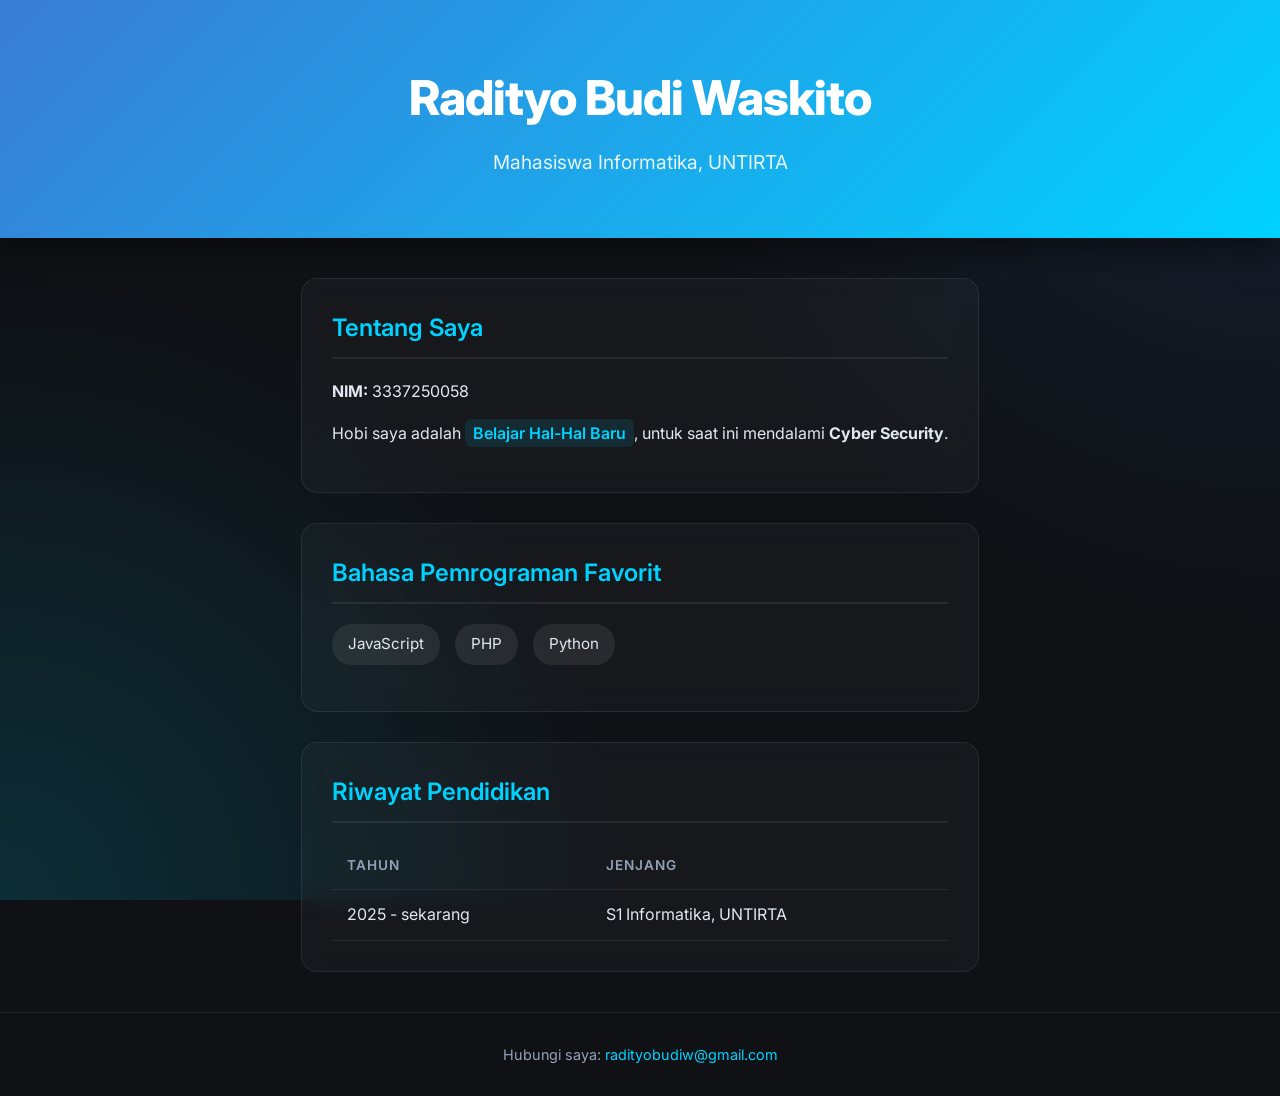
<file: Pertemuan-3/index.html>
<!DOCTYPE html>
<html lang="id">
<head>
    <meta charset="UTF-8">
    <meta name="viewport" content="width=device-width, initial-scale=1.0">
    <title>Profil - Radityo Budi Waskito</title>
    <meta name="description" content="Profil pribadi Radityo Budi Waskito, Mahasiswa Informatika UNTIRTA.">
    <link rel="stylesheet" href="style.css">
</head>
<body>

    <header>
        <h1>Radityo Budi Waskito</h1>
        <p>Mahasiswa Informatika, UNTIRTA</p>
    </header>

    <main>
        <section id="tentang">
            <h2>Tentang Saya</h2>
            <p><strong>NIM:</strong> 3337250058</p>
            <p>Hobi saya adalah <span class="highlight">Belajar Hal-Hal Baru</span>, untuk saat ini mendalami <strong>Cyber Security</strong>.</p>
        </section>

        <section id="skill">
            <h2>Bahasa Pemrograman Favorit</h2>
            <ul>
                <li>JavaScript</li>
                <li>PHP</li>
                <li>Python</li>
            </ul>
        </section>

        <section id="riwayat">
            <h2>Riwayat Pendidikan</h2>
            <table>
                <thead>
                    <tr>
                        <th>Tahun</th>
                        <th>Jenjang</th>
                    </tr>
                </thead>
                <tbody>
                    <tr>
                        <td>2025 - sekarang</td>
                        <td>S1 Informatika, UNTIRTA</td>
                    </tr>
                </tbody>
            </table>
        </section>
    </main>

    <footer>
        <p>Hubungi saya: <a href="mailto:radityobudiw@gmail.com" style="color: var(--primary-color); text-decoration: none; transition: color 0.3s;" onmouseover="this.style.color='#fff'" onmouseout="this.style.color='var(--primary-color)'">radityobudiw@gmail.com</a></p>
    </footer>

</body>
</html>
</file>
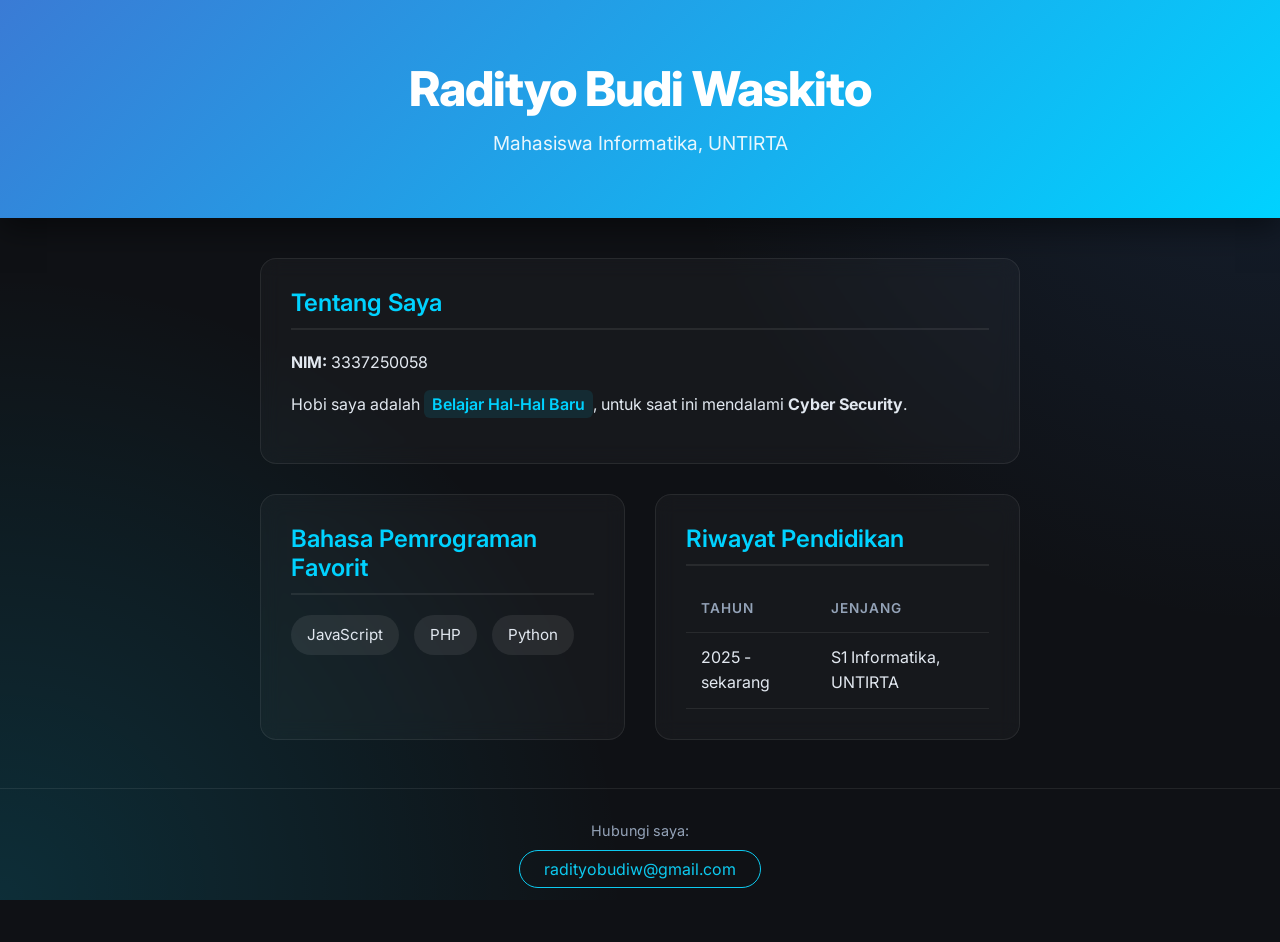
<file: Pertemuan-4/index.html>
<!DOCTYPE html>
<html lang="id">

<head>
    <meta charset="UTF-8">
    <meta name="viewport" content="width=device-width, initial-scale=1.0">
    <title>Profil - Radityo Budi Waskito</title>
    <meta name="description" content="Profil pribadi Radityo Budi Waskito, Mahasiswa Informatika UNTIRTA.">
    <!-- Bootstrap CSS -->
    <link href="https://cdn.jsdelivr.net/npm/bootstrap@5.3.3/dist/css/bootstrap.min.css" rel="stylesheet">
    <link rel="stylesheet" href="style.css">
</head>

<body>

    <header class="header-content">
        <div>
            <h1>Radityo Budi Waskito</h1>
            <p>Mahasiswa Informatika, UNTIRTA</p>
        </div>
    </header>

    <main>
        <section id="tentang">
            <h2>Tentang Saya</h2>
            <p><strong>NIM:</strong> 3337250058</p>
            <p>Hobi saya adalah <span class="highlight">Belajar Hal-Hal Baru</span>, untuk saat ini mendalami
                <strong>Cyber Security</strong>.
            </p>
        </section>

        <section id="skill">
            <h2>Bahasa Pemrograman Favorit</h2>
            <ul class="skill-list">
                <li>JavaScript</li>
                <li>PHP</li>
                <li>Python</li>
            </ul>
        </section>

        <section id="riwayat">
            <h2>Riwayat Pendidikan</h2>
            <table>
                <thead>
                    <tr>
                        <th>Tahun</th>
                        <th>Jenjang</th>
                    </tr>
                </thead>
                <tbody>
                    <tr>
                        <td>2025 - sekarang</td>
                        <td>S1 Informatika, UNTIRTA</td>
                    </tr>
                </tbody>
            </table>
        </section>
    </main>

    <footer class="text-center mt-5 mb-4">
        <p class="mb-2">Hubungi saya:</p>
        <a href="mailto:radityobudiw@gmail.com" class="btn btn-outline-info rounded-pill px-4">radityobudiw@gmail.com</a>
    </footer>

</body>

</html>
</file>
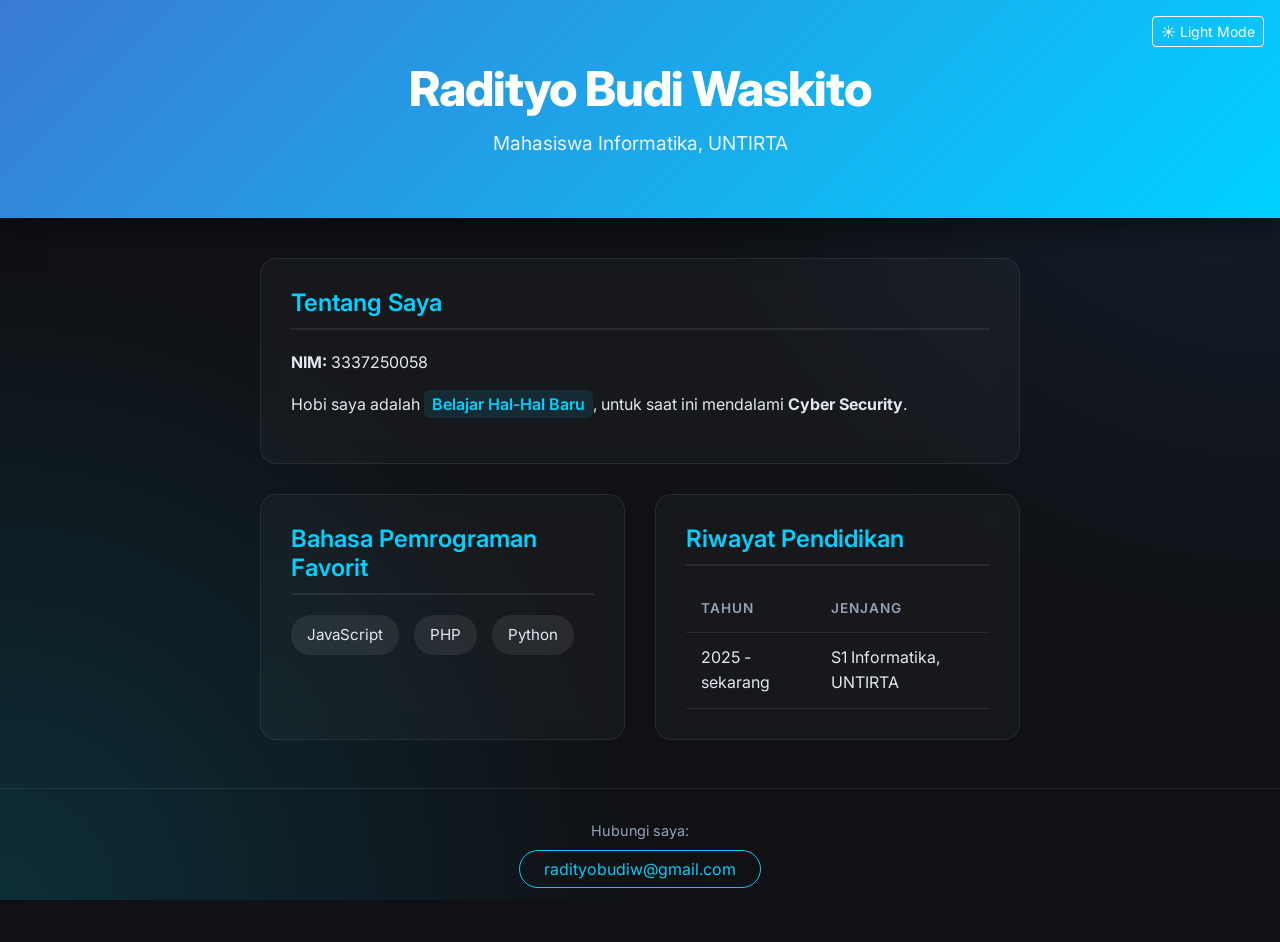
<file: Pertemuan-5/index.html>
<!DOCTYPE html>
<html lang="id">

<head>
    <meta charset="UTF-8">
    <meta name="viewport" content="width=device-width, initial-scale=1.0">
    <title>Profil - Radityo Budi Waskito</title>
    <meta name="description" content="Profil pribadi Radityo Budi Waskito, Mahasiswa Informatika UNTIRTA.">
    <!-- Bootstrap CSS -->
    <link href="https://cdn.jsdelivr.net/npm/bootstrap@5.3.3/dist/css/bootstrap.min.css" rel="stylesheet">
    <link rel="stylesheet" href="style.css">
</head>

<body>

    <header class="header-content position-relative">
        <button id="theme-toggle" class="btn btn-sm btn-outline-light position-absolute top-0 end-0 m-3">
            ☀️ Light Mode
        </button>
        <div>
            <h1>Radityo Budi Waskito</h1>
            <p>Mahasiswa Informatika, UNTIRTA</p>
        </div>
    </header>

    <main>
        <section id="tentang">
            <h2>Tentang Saya</h2>
            <p><strong>NIM:</strong> 3337250058</p>
            <p>Hobi saya adalah <span class="highlight">Belajar Hal-Hal Baru</span>, untuk saat ini mendalami
                <strong>Cyber Security</strong>.
            </p>
        </section>

        <section id="skill">
            <h2>Bahasa Pemrograman Favorit</h2>
            <ul class="skill-list">
                <li>JavaScript</li>
                <li>PHP</li>
                <li>Python</li>
            </ul>
        </section>

        <section id="riwayat">
            <h2>Riwayat Pendidikan</h2>
            <table>
                <thead>
                    <tr>
                        <th>Tahun</th>
                        <th>Jenjang</th>
                    </tr>
                </thead>
                <tbody>
                    <tr>
                        <td>2025 - sekarang</td>
                        <td>S1 Informatika, UNTIRTA</td>
                    </tr>
                </tbody>
            </table>
        </section>
    </main>

    <footer class="text-center mt-5 mb-4">
        <p class="mb-2">Hubungi saya:</p>
        <a href="mailto:radityobudiw@gmail.com" class="btn btn-outline-info rounded-pill px-4">radityobudiw@gmail.com</a>
    </footer>

    <script src="script.js"></script>
</body>

</html>
</file>
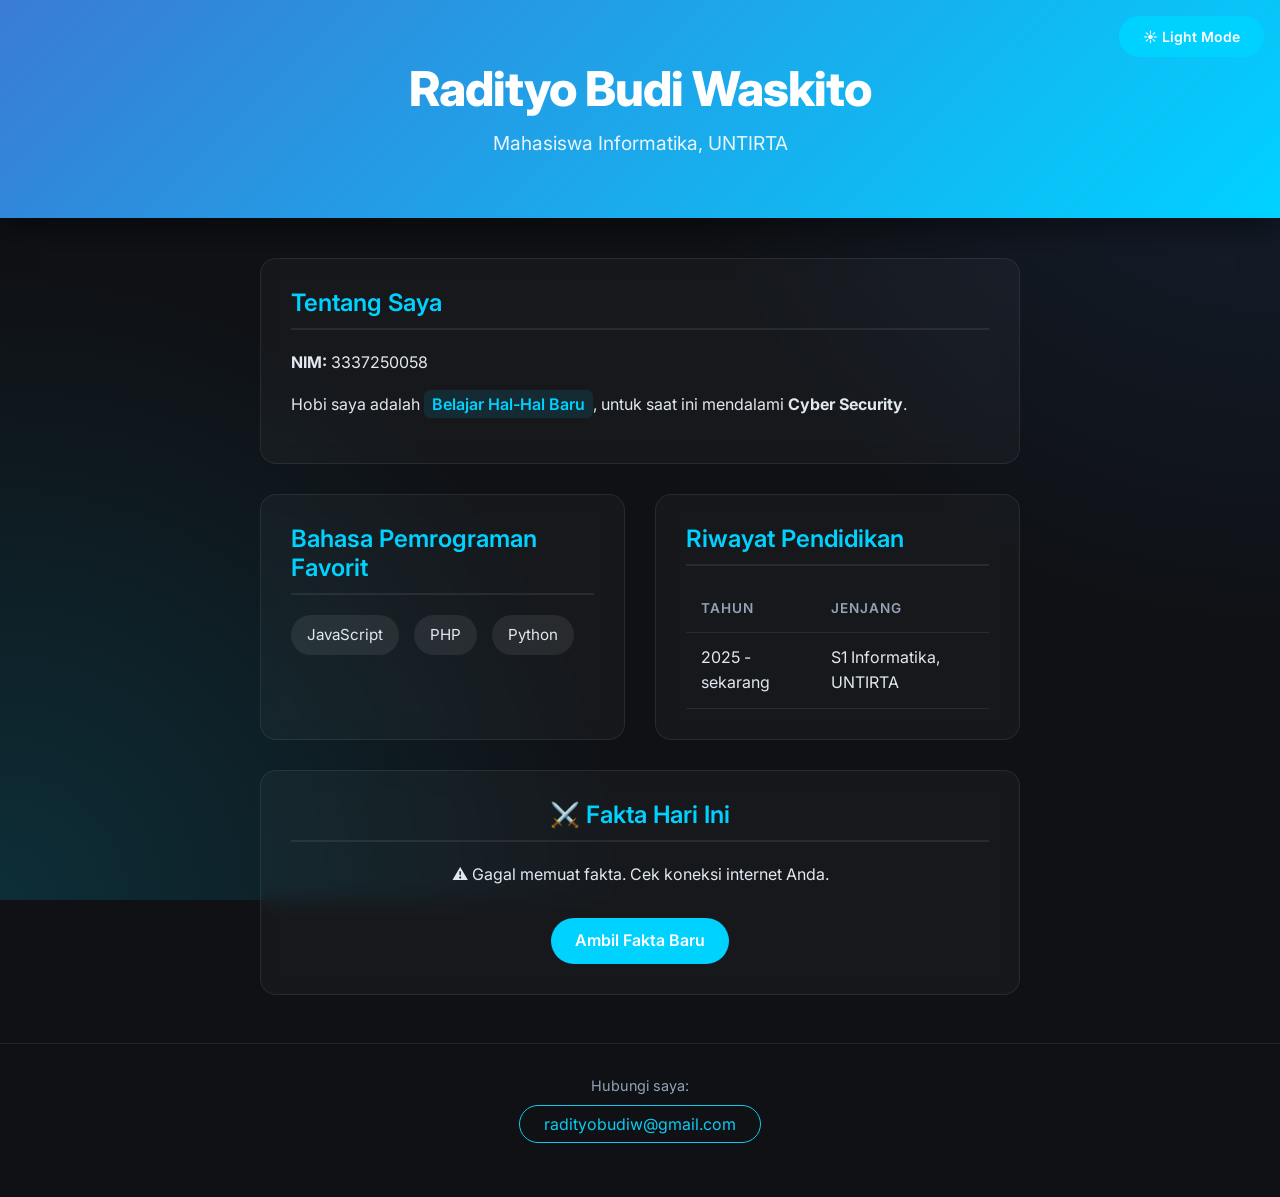
<file: Pertemuan-6/index.html>
<!DOCTYPE html>
<html lang="id">

<head>
    <meta charset="UTF-8">
    <meta name="viewport" content="width=device-width, initial-scale=1.0">
    <title>Profil - Radityo Budi Waskito</title>
    <meta name="description" content="Profil pribadi Radityo Budi Waskito, Mahasiswa Informatika UNTIRTA.">
    <!-- Bootstrap CSS -->
    <link href="https://cdn.jsdelivr.net/npm/bootstrap@5.3.3/dist/css/bootstrap.min.css" rel="stylesheet">
    <link rel="stylesheet" href="style.css">
</head>

<body>

    <header class="header-content position-relative">
        <button id="theme-toggle" class="btn btn-sm btn-outline-light position-absolute top-0 end-0 m-3">
            ☀️ Light Mode
        </button>
        <div>
            <h1>Radityo Budi Waskito</h1>
            <p>Mahasiswa Informatika, UNTIRTA</p>
        </div>
    </header>

    <main>
        <section id="tentang">
            <h2>Tentang Saya</h2>
            <p><strong>NIM:</strong> 3337250058</p>
            <p>Hobi saya adalah <span class="highlight">Belajar Hal-Hal Baru</span>, untuk saat ini mendalami
                <strong>Cyber Security</strong>.
            </p>
        </section>

        <section id="skill">
            <h2>Bahasa Pemrograman Favorit</h2>
            <ul class="skill-list">
                <li>JavaScript</li>
                <li>PHP</li>
                <li>Python</li>
            </ul>
        </section>

        <section id="riwayat">
            <h2>Riwayat Pendidikan</h2>
            <table>
                <thead>
                    <tr>
                        <th>Tahun</th>
                        <th>Jenjang</th>
                    </tr>
                </thead>
                <tbody>
                    <tr>
                        <td>2025 - sekarang</td>
                        <td>S1 Informatika, UNTIRTA</td>
                    </tr>
                </tbody>
            </table>
        </section>

        <section id="fakta">
            <h2>⚔️ Fakta Hari Ini</h2>
            <p id="isi-fakta">Memuat fakta...</p>
            <button id="btnRefresh">Ambil Fakta Baru</button>
        </section>

    </main>

    <footer class="text-center mt-5 mb-4">
        <p class="mb-2">Hubungi saya:</p>
        <a href="mailto:radityobudiw@gmail.com"
            class="btn btn-outline-info rounded-pill px-4">radityobudiw@gmail.com</a>
    </footer>

    <script src="script.js"></script>
</body>

</html>
</file>
<file: Pertemuan-3/style.css>
@import url('https://fonts.googleapis.com/css2?family=Inter:wght@400;600;800&display=swap');

:root {
    --bg-color: #0f1115;
    --card-bg: rgba(255, 255, 255, 0.03);
    --card-border: rgba(255, 255, 255, 0.08);
    --primary-color: #00d2ff;
    --secondary-color: #3a7bd5;
    --text-main: #e2e8f0;
    --text-muted: #94a3b8;
}

body {
    font-family: 'Inter', sans-serif;
    background: var(--bg-color);
    background-image: radial-gradient(circle at top right, rgba(58, 123, 213, 0.15), transparent 40%),
                      radial-gradient(circle at bottom left, rgba(0, 210, 255, 0.15), transparent 40%);
    background-attachment: fixed;
    color: var(--text-main);
    margin: 0;
    padding: 0;
    line-height: 1.6;
    display: flex;
    flex-direction: column;
    min-height: 100vh;
}

header {
    background: linear-gradient(135deg, var(--secondary-color), var(--primary-color));
    padding: 60px 20px;
    text-align: center;
    box-shadow: 0 10px 30px rgba(0,0,0,0.5);
    margin-bottom: 40px;
}

header h1 {
    margin: 0;
    font-size: 3rem;
    font-weight: 800;
    color: #ffffff;
    letter-spacing: -1px;
}

header p {
    margin: 10px 0 0;
    font-size: 1.2rem;
    color: rgba(255, 255, 255, 0.9);
}

main {
    flex: 1;
    max-width: 800px;
    margin: 0 auto;
    padding: 0 20px;
    display: flex;
    flex-direction: column;
    gap: 30px;
}

section {
    background-color: var(--card-bg);
    padding: 30px;
    border: 1px solid var(--card-border);
    border-radius: 16px;
    backdrop-filter: blur(10px);
    -webkit-backdrop-filter: blur(10px);
    transition: transform 0.3s ease, box-shadow 0.3s ease, border-color 0.3s ease;
}

section:hover {
    transform: translateY(-5px);
    box-shadow: 0 15px 30px rgba(0, 0, 0, 0.4);
    border-color: rgba(255, 255, 255, 0.15);
}

section h2 {
    margin-top: 0;
    font-size: 1.5rem;
    font-weight: 600;
    color: var(--primary-color);
    border-bottom: 2px solid var(--card-border);
    padding-bottom: 10px;
    margin-bottom: 20px;
}

.highlight {
    color: var(--primary-color);
    font-weight: 600;
    background: rgba(0, 210, 255, 0.1);
    padding: 4px 8px;
    border-radius: 6px;
}

ul {
    list-style-type: none;
    padding: 0;
    display: flex;
    gap: 15px;
    flex-wrap: wrap;
}

ul li {
    background: var(--card-border);
    padding: 8px 16px;
    border-radius: 20px;
    font-size: 0.95rem;
    color: var(--text-main);
    transition: background 0.3s ease, color 0.3s ease;
}

ul li:hover {
    background: var(--primary-color);
    color: #000;
    cursor: default;
}

table {
    width: 100%;
    border-collapse: collapse;
    margin-top: 10px;
}

th, td {
    padding: 12px 15px;
    text-align: left;
    border-bottom: 1px solid var(--card-border);
}

th {
    color: var(--text-muted);
    font-weight: 600;
    text-transform: uppercase;
    font-size: 0.85rem;
    letter-spacing: 1px;
}

tr:hover td {
    background: rgba(255, 255, 255, 0.02);
}

footer {
    text-align: center;
    padding: 30px 20px;
    margin-top: 40px;
    border-top: 1px solid var(--card-border);
    color: var(--text-muted);
    font-size: 0.9rem;
}

footer p {
    margin: 0;
}
</file>
<file: Pertemuan-4/style.css>
@import url('https://fonts.googleapis.com/css2?family=Inter:wght@400;600;800&display=swap');

:root {
    --bg-color: #0f1115;
    --card-bg: rgba(255, 255, 255, 0.03);
    --card-border: rgba(255, 255, 255, 0.08);
    --primary-color: #00d2ff;
    --secondary-color: #3a7bd5;
    --text-main: #e2e8f0;
    --text-muted: #94a3b8;
}

body {
    font-family: 'Inter', sans-serif;
    background: var(--bg-color);
    background-image: radial-gradient(circle at top right, rgba(58, 123, 213, 0.15), transparent 40%),
                      radial-gradient(circle at bottom left, rgba(0, 210, 255, 0.15), transparent 40%);
    background-attachment: fixed;
    color: var(--text-main);
    margin: 0;
    padding: 0;
    line-height: 1.6;
    display: flex;
    flex-direction: column;
    min-height: 100vh;
}

.header-content {
    background: linear-gradient(135deg, var(--secondary-color), var(--primary-color));
    padding: 60px 20px;
    text-align: center;
    box-shadow: 0 10px 30px rgba(0,0,0,0.5);
    margin-bottom: 40px;
    display: flex;
    flex-direction: column;
    align-items: center;
    justify-content: center;
}

.header-content h1 {
    margin: 0;
    font-size: 3rem;
    font-weight: 800;
    color: #ffffff;
    letter-spacing: -1px;
}

.header-content p {
    margin: 10px 0 0;
    font-size: 1.2rem;
    color: rgba(255, 255, 255, 0.9);
}

main {
    flex: 1;
    max-width: 800px;
    margin: 0 auto;
    padding: 0 20px;
    display: flex;
    flex-direction: column;
    gap: 30px;
}

section {
    background-color: var(--card-bg);
    padding: 30px;
    border: 1px solid var(--card-border);
    border-radius: 16px;
    backdrop-filter: blur(10px);
    -webkit-backdrop-filter: blur(10px);
    transition: transform 0.3s ease, box-shadow 0.3s ease, border-color 0.3s ease;
}

section:hover {
    transform: translateY(-5px);
    box-shadow: 0 15px 30px rgba(0, 0, 0, 0.4);
    border-color: rgba(255, 255, 255, 0.15);
}

section h2 {
    margin-top: 0;
    font-size: 1.5rem;
    font-weight: 600;
    color: var(--primary-color);
    border-bottom: 2px solid var(--card-border);
    padding-bottom: 10px;
    margin-bottom: 20px;
}

.highlight {
    color: var(--primary-color);
    font-weight: 600;
    background: rgba(0, 210, 255, 0.1);
    padding: 4px 8px;
    border-radius: 6px;
}

.skill-list {
    list-style-type: none;
    padding: 0;
    display: flex;
    gap: 15px;
    flex-wrap: wrap;
}

.skill-list li {
    background: var(--card-border);
    padding: 8px 16px;
    border-radius: 20px;
    font-size: 0.95rem;
    color: var(--text-main);
    transition: background 0.3s ease, color 0.3s ease;
}

.skill-list li:hover {
    background: var(--primary-color);
    color: #000;
    cursor: default;
}

table {
    width: 100%;
    border-collapse: collapse;
    margin-top: 10px;
}

th, td {
    padding: 12px 15px;
    text-align: left;
    border-bottom: 1px solid var(--card-border);
}

th {
    color: var(--text-muted);
    font-weight: 600;
    text-transform: uppercase;
    font-size: 0.85rem;
    letter-spacing: 1px;
}

tr:hover td {
    background: rgba(255, 255, 255, 0.02);
}

footer {
    text-align: center;
    padding: 30px 20px;
    margin-top: 40px;
    border-top: 1px solid var(--card-border);
    color: var(--text-muted);
    font-size: 0.9rem;
}

footer p {
    margin: 0;
}

/* Media Query untuk Layout Responsif */
@media (min-width: 768px) {
    main {
        flex-direction: row;
        flex-wrap: wrap;
        justify-content: space-between;
    }

    #tentang {
        flex: 1 1 100%;
    }

    #skill, #riwayat {
        flex: 1 1 calc(50% - 15px);
    }
}
</file>
<file: Pertemuan-5/style.css>
@import url('https://fonts.googleapis.com/css2?family=Inter:wght@400;600;800&display=swap');

:root {
    --bg-color: #0f1115;
    --card-bg: rgba(255, 255, 255, 0.03);
    --card-border: rgba(255, 255, 255, 0.08);
    --primary-color: #00d2ff;
    --secondary-color: #3a7bd5;
    --text-main: #e2e8f0;
    --text-muted: #94a3b8;
}

body.light-mode {
    --bg-color: #f8fafc;
    --card-bg: rgba(255, 255, 255, 0.7);
    --card-border: rgba(0, 0, 0, 0.1);
    --primary-color: #0284c7;
    --secondary-color: #0369a1;
    --text-main: #0f172a;
    --text-muted: #475569;
}

body {
    font-family: 'Inter', sans-serif;
    background: var(--bg-color);
    background-image: radial-gradient(circle at top right, rgba(58, 123, 213, 0.15), transparent 40%),
                      radial-gradient(circle at bottom left, rgba(0, 210, 255, 0.15), transparent 40%);
    background-attachment: fixed;
    color: var(--text-main);
    margin: 0;
    padding: 0;
    line-height: 1.6;
    display: flex;
    flex-direction: column;
    min-height: 100vh;
    transition: background-color 0.4s ease, color 0.4s ease;
}

.header-content {
    background: linear-gradient(135deg, var(--secondary-color), var(--primary-color));
    padding: 60px 20px;
    text-align: center;
    box-shadow: 0 10px 30px rgba(0,0,0,0.5);
    margin-bottom: 40px;
    display: flex;
    flex-direction: column;
    align-items: center;
    justify-content: center;
    transition: background 0.4s ease, box-shadow 0.4s ease;
}

.header-content h1 {
    margin: 0;
    font-size: 3rem;
    font-weight: 800;
    color: #ffffff;
    letter-spacing: -1px;
}

.header-content p {
    margin: 10px 0 0;
    font-size: 1.2rem;
    color: rgba(255, 255, 255, 0.9);
}

main {
    flex: 1;
    max-width: 800px;
    margin: 0 auto;
    padding: 0 20px;
    display: flex;
    flex-direction: column;
    gap: 30px;
}

section {
    background-color: var(--card-bg);
    padding: 30px;
    border: 1px solid var(--card-border);
    border-radius: 16px;
    backdrop-filter: blur(10px);
    -webkit-backdrop-filter: blur(10px);
    transition: transform 0.3s ease, box-shadow 0.3s ease, border-color 0.4s ease, background-color 0.4s ease;
}

section:hover {
    transform: translateY(-5px);
    box-shadow: 0 15px 30px rgba(0, 0, 0, 0.4);
    border-color: rgba(255, 255, 255, 0.15);
}

section h2 {
    margin-top: 0;
    font-size: 1.5rem;
    font-weight: 600;
    color: var(--primary-color);
    border-bottom: 2px solid var(--card-border);
    padding-bottom: 10px;
    margin-bottom: 20px;
}

.highlight {
    color: var(--primary-color);
    font-weight: 600;
    background: rgba(0, 210, 255, 0.1);
    padding: 4px 8px;
    border-radius: 6px;
}

.skill-list {
    list-style-type: none;
    padding: 0;
    display: flex;
    gap: 15px;
    flex-wrap: wrap;
}

.skill-list li {
    background: var(--card-border);
    padding: 8px 16px;
    border-radius: 20px;
    font-size: 0.95rem;
    color: var(--text-main);
    transition: background 0.4s ease, color 0.4s ease;
}

.skill-list li:hover {
    background: var(--primary-color);
    color: #000;
    cursor: default;
}

table {
    width: 100%;
    border-collapse: collapse;
    margin-top: 10px;
}

th, td {
    padding: 12px 15px;
    text-align: left;
    border-bottom: 1px solid var(--card-border);
}

th {
    color: var(--text-muted);
    font-weight: 600;
    text-transform: uppercase;
    font-size: 0.85rem;
    letter-spacing: 1px;
}

tr:hover td {
    background: rgba(255, 255, 255, 0.02);
}

footer {
    text-align: center;
    padding: 30px 20px;
    margin-top: 40px;
    border-top: 1px solid var(--card-border);
    color: var(--text-muted);
    font-size: 0.9rem;
}

footer p {
    margin: 0;
}

/* Media Query untuk Layout Responsif */
@media (min-width: 768px) {
    main {
        flex-direction: row;
        flex-wrap: wrap;
        justify-content: space-between;
    }

    #tentang {
        flex: 1 1 100%;
    }

    #skill, #riwayat {
        flex: 1 1 calc(50% - 15px);
    }
}
</file>
<file: Pertemuan-6/style.css>
@import url('https://fonts.googleapis.com/css2?family=Inter:wght@400;600;800&display=swap');

:root {
    --bg-color: #0f1115;
    --card-bg: rgba(255, 255, 255, 0.03);
    --card-border: rgba(255, 255, 255, 0.08);
    --primary-color: #00d2ff;
    --secondary-color: #3a7bd5;
    --text-main: #e2e8f0;
    --text-muted: #94a3b8;
}

body.light-mode {
    --bg-color: #f8fafc;
    --card-bg: rgba(255, 255, 255, 0.7);
    --card-border: rgba(0, 0, 0, 0.1);
    --primary-color: #0284c7;
    --secondary-color: #0369a1;
    --text-main: #0f172a;
    --text-muted: #475569;
}

body {
    font-family: 'Inter', sans-serif;
    background: var(--bg-color);
    background-image: radial-gradient(circle at top right, rgba(58, 123, 213, 0.15), transparent 40%),
        radial-gradient(circle at bottom left, rgba(0, 210, 255, 0.15), transparent 40%);
    background-attachment: fixed;
    color: var(--text-main);
    margin: 0;
    padding: 0;
    line-height: 1.6;
    display: flex;
    flex-direction: column;
    min-height: 100vh;
    transition: background-color 0.4s ease, color 0.4s ease;
}

.header-content {
    background: linear-gradient(135deg, var(--secondary-color), var(--primary-color));
    padding: 60px 20px;
    text-align: center;
    box-shadow: 0 10px 30px rgba(0, 0, 0, 0.5);
    margin-bottom: 40px;
    display: flex;
    flex-direction: column;
    align-items: center;
    justify-content: center;
    transition: background 0.4s ease, box-shadow 0.4s ease;
}

.header-content h1 {
    margin: 0;
    font-size: 3rem;
    font-weight: 800;
    color: #ffffff;
    letter-spacing: -1px;
}

.header-content p {
    margin: 10px 0 0;
    font-size: 1.2rem;
    color: rgba(255, 255, 255, 0.9);
}

main {
    flex: 1;
    max-width: 800px;
    margin: 0 auto;
    padding: 0 20px;
    display: flex;
    flex-direction: column;
    gap: 30px;
}

section {
    background-color: var(--card-bg);
    padding: 30px;
    border: 1px solid var(--card-border);
    border-radius: 16px;
    backdrop-filter: blur(10px);
    -webkit-backdrop-filter: blur(10px);
    transition: transform 0.3s ease, box-shadow 0.3s ease, border-color 0.4s ease, background-color 0.4s ease;
}

section#fakta {
    background-color: var(--card-bg);
    padding: 30px;
    border: 1px solid var(--card-border);
    border-radius: 16px;
    backdrop-filter: blur(10px);
    -webkit-backdrop-filter: blur(10px);
    transition: transform 0.3s ease, box-shadow 0.3s ease, border-color 0.4s ease, background-color 0.4s ease;
    text-align: center;
    margin: 0 auto;
    width: 100%;
    max-width: 1200px;
}

#btnRefresh {
    border-radius: 50px;
    padding: 10px 24px;
    background-color: var(--primary-color);
    border: none;
    font-weight: 600;
    cursor: pointer;
    color: #fff;
    transition: opacity 0.3s ease, transform 0.2s ease;
    margin-top: 15px;
}

#btnRefresh:hover {
    opacity: 0.8;
    transform: scale(1.05);
}

#theme-toggle {
    border-radius: 50px;
    padding: 10px 24px;
    background-color: var(--primary-color);
    color: #fff;
    border: none;
    font-weight: 600;
    cursor: pointer;
    transition: opacity 0.3s ease, transform 0.2s ease;
    margin-top: 15px;
}

section:hover {
    transform: translateY(-5px);
    box-shadow: 0 15px 30px rgba(0, 0, 0, 0.4);
    border-color: rgba(255, 255, 255, 0.15);
}

section h2 {
    margin-top: 0;
    font-size: 1.5rem;
    font-weight: 600;
    color: var(--primary-color);
    border-bottom: 2px solid var(--card-border);
    padding-bottom: 10px;
    margin-bottom: 20px;
}

.highlight {
    color: var(--primary-color);
    font-weight: 600;
    background: rgba(0, 210, 255, 0.1);
    padding: 4px 8px;
    border-radius: 6px;
}

.skill-list {
    list-style-type: none;
    padding: 0;
    display: flex;
    gap: 15px;
    flex-wrap: wrap;
}

.skill-list li {
    background: var(--card-border);
    padding: 8px 16px;
    border-radius: 20px;
    font-size: 0.95rem;
    color: var(--text-main);
    transition: background 0.4s ease, color 0.4s ease;
}

.skill-list li:hover {
    background: var(--primary-color);
    color: #fff;
    cursor: default;
}

table {
    width: 100%;
    border-collapse: collapse;
    margin-top: 10px;
}

th,
td {
    padding: 12px 15px;
    text-align: left;
    border-bottom: 1px solid var(--card-border);
}

th {
    color: var(--text-muted);
    font-weight: 600;
    text-transform: uppercase;
    font-size: 0.85rem;
    letter-spacing: 1px;
}

tr:hover td {
    background: rgba(255, 255, 255, 0.02);
}

footer {
    text-align: center;
    padding: 30px 20px;
    margin-top: 40px;
    border-top: 1px solid var(--card-border);
    color: var(--text-muted);
    font-size: 0.9rem;
}

footer p {
    margin: 0;
}

/* Media Query untuk Layout Responsif */
@media (min-width: 768px) {
    main {
        flex-direction: row;
        flex-wrap: wrap;
        justify-content: space-between;
    }

    #tentang {
        flex: 1 1 100%;
    }

    #skill,
    #riwayat {
        flex: 1 1 calc(50% - 15px);
    }
}
</file>
